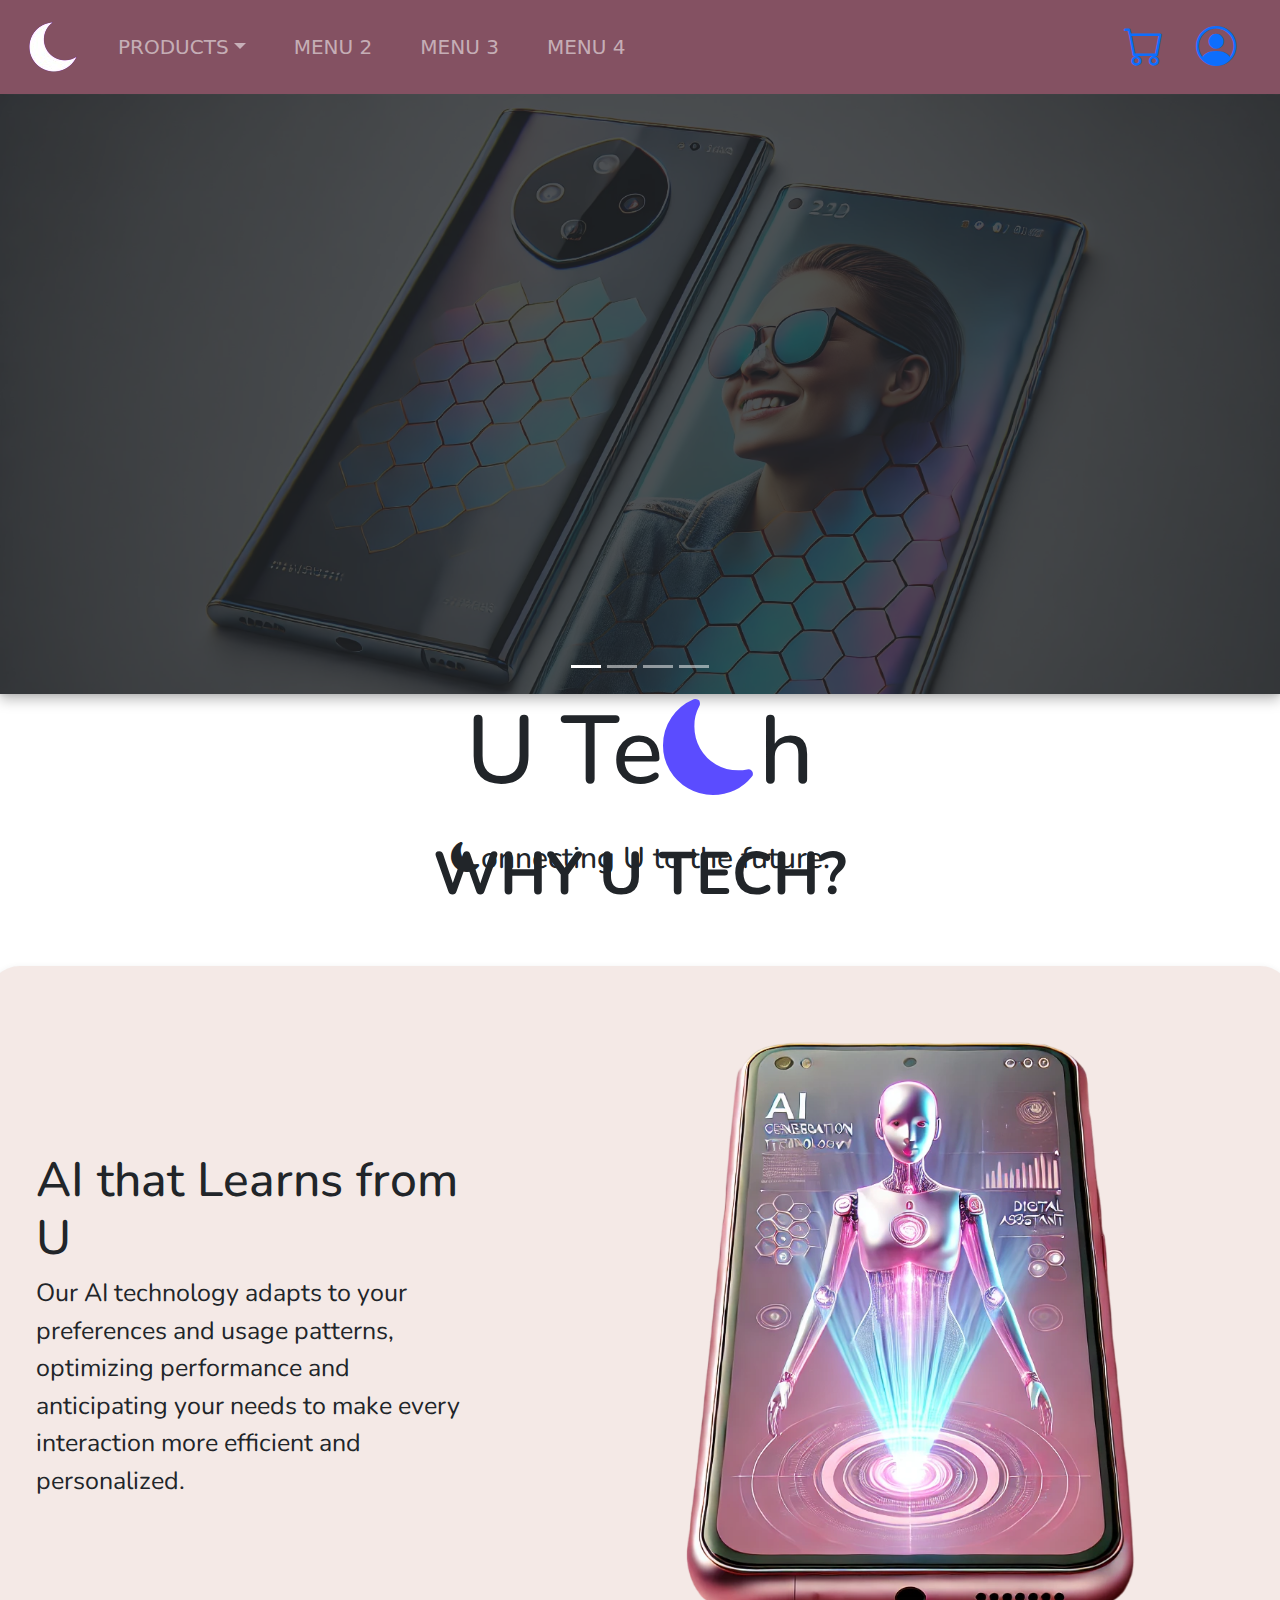
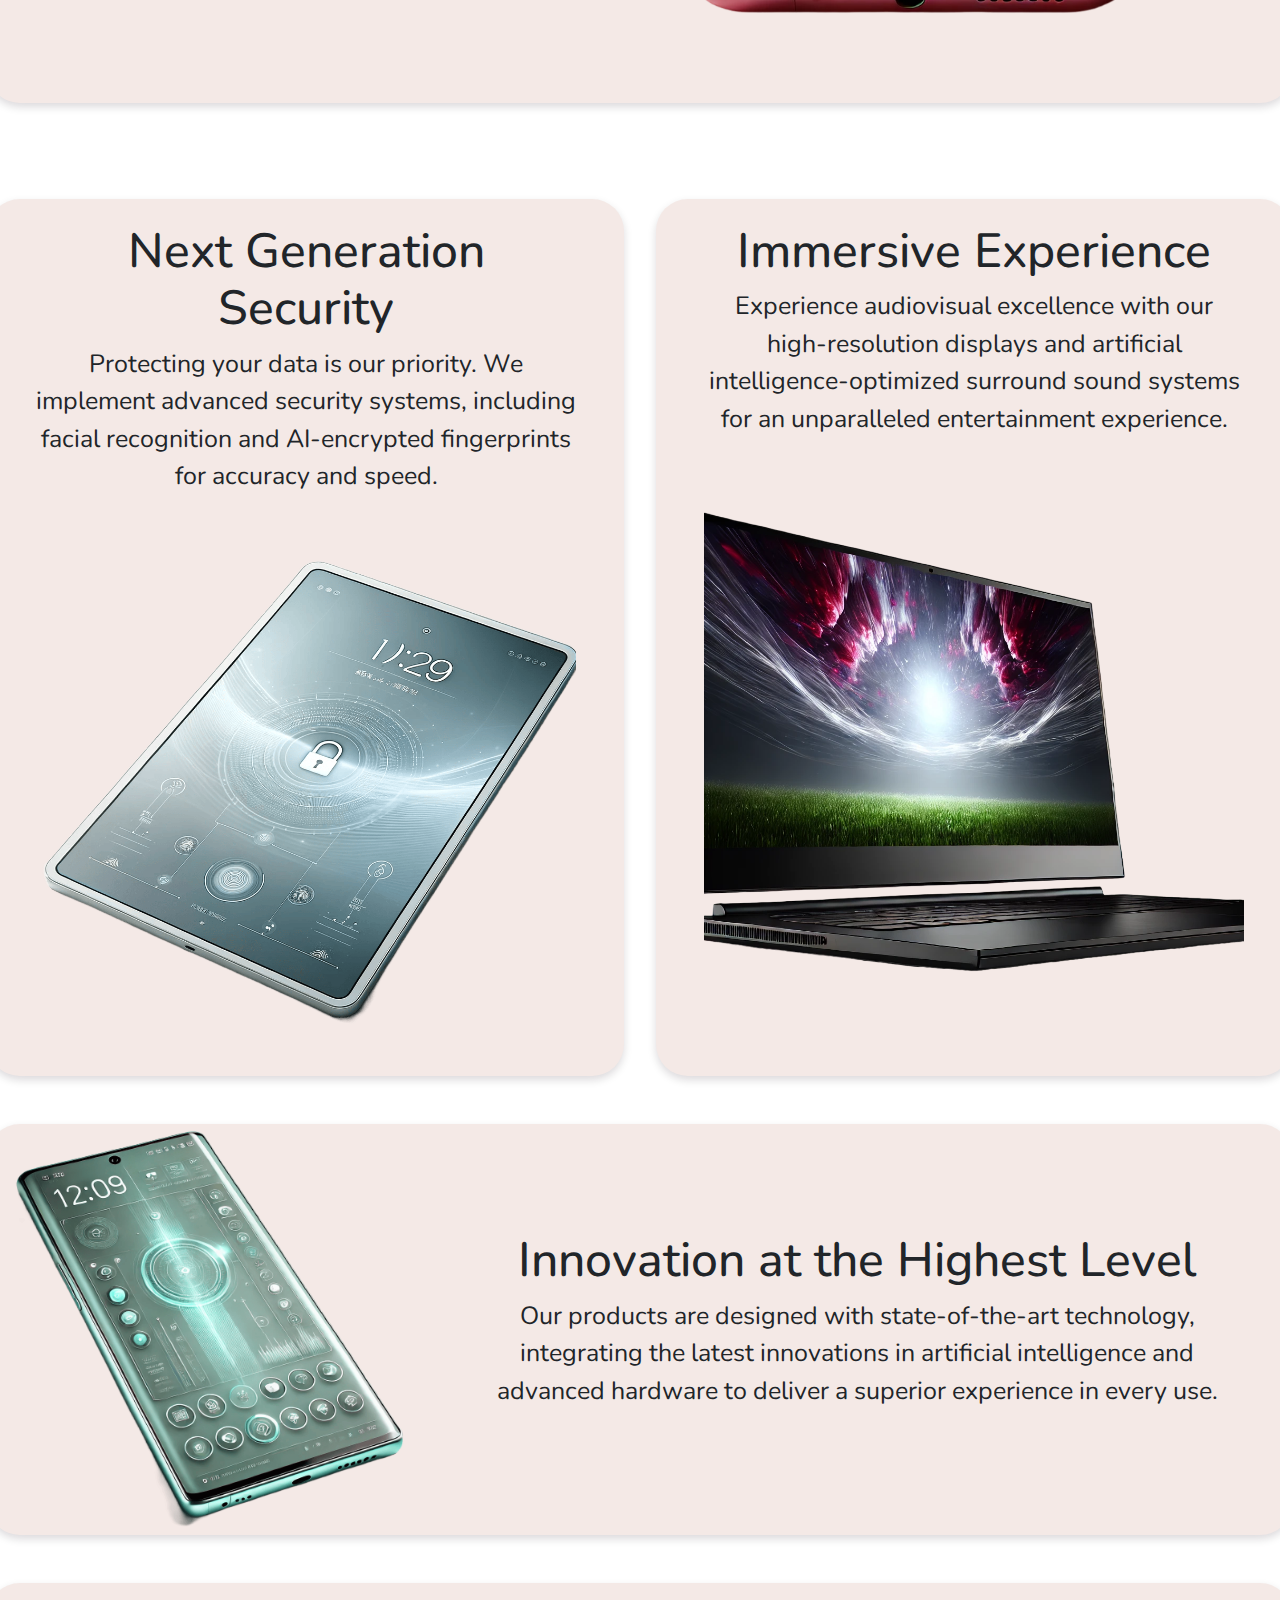
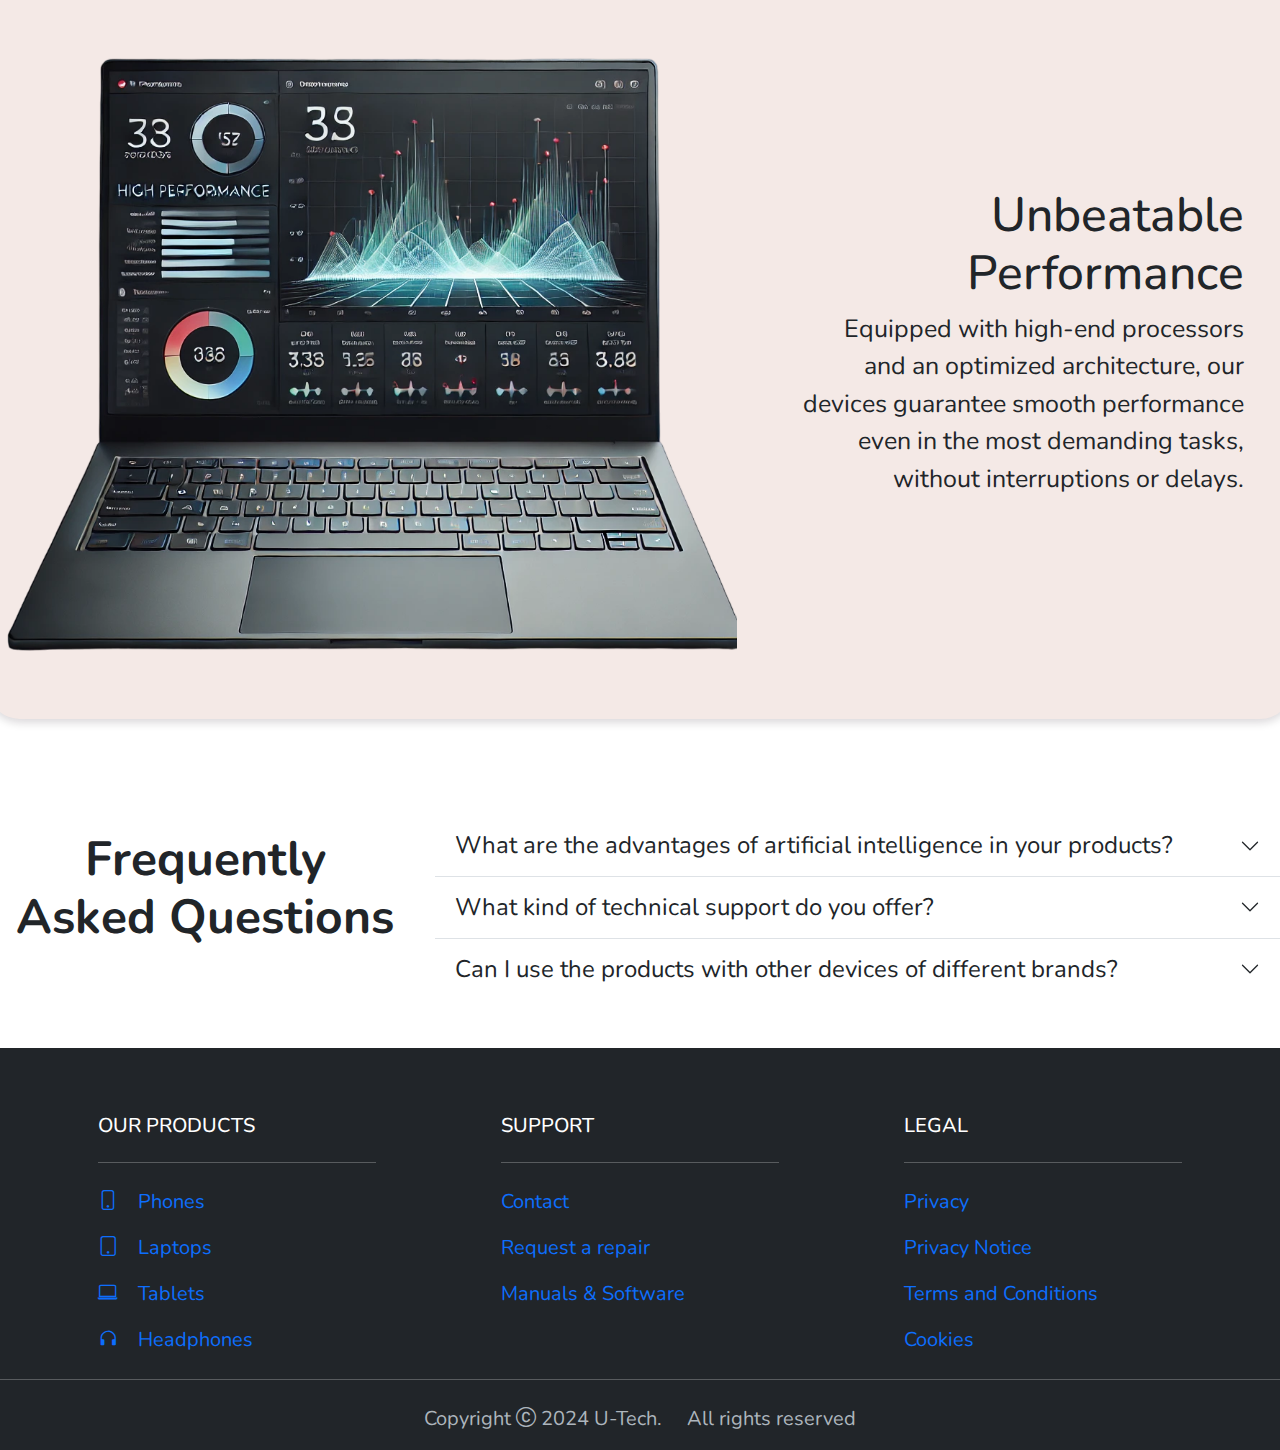
<file: public/index.html>
<!DOCTYPE html>
<html lang="en">
<head>
    <meta charset="UTF-8">
    <meta name="viewport" content="width=device-width, initial-scale=1.0">
    <title>U Tech</title>
    <link rel="icon" href="/public/icons/logo-blanco-s.png" type="image/x-icon">
    <link href="https://cdn.jsdelivr.net/npm/bootstrap@5.3.3/dist/css/bootstrap.min.css" rel="stylesheet" integrity="sha384-QWTKZyjpPEjISv5WaRU9OFeRpok6YctnYmDr5pNlyT2bRjXh0JMhjY6hW+ALEwIH" crossorigin="anonymous">
    <link rel="stylesheet" href="https://cdn.jsdelivr.net/npm/bootstrap-icons@1.11.3/font/bootstrap-icons.min.css">
    <link rel="stylesheet" href="/src/styles/styles.css">
    <link rel="stylesheet" href="/src/styles/styles-index.css">
    <link rel="preconnect" href="https://fonts.googleapis.com">
<link rel="preconnect" href="https://fonts.gstatic.com" crossorigin>
<link href="https://fonts.googleapis.com/css2?family=Nunito:ital,wght@0,200..1000;1,200..1000&display=swap" rel="stylesheet">
</head>
<body>
    <!-- MENU -->
    <nav class="navbar relative-top navbar-dark navbar-expand-lg px-3">
        <div class="container-fluid">
           
                <!-- BOTÓN DE MENÚ LATERAL -->
                <button class="navbar-toggler" type="button" data-bs-toggle="offcanvas" data-bs-target="#menu" >
                    <span class="navbar-toggler-icon"></span>
                </button>
                <!-- MENU LOGO -->
                <a class="navbar-brand" href="/public/index.html">
                    <img src="/public/icons/logo-sf.png" alt="U Tech">
                </a>
            

            <!-- OFFCANVAS CONTENEDOR PRINCIPAL -->
            <section class="offcanvas offcanvas-start text-bg-dark" id="menu" tabindex="-1 ">
                <!-- OFFCANVAS HEADER -->
                <div class="offcanvas-header justify-content-evenly pe-5" >
                    <img src="/public/icons/nombre-oscuro.png" alt="U Tech" class="img-fluid" >
                    <button class="btn-close btn-close-white ms-2" type="button" aria-label="Close" data-bs-dismiss="offcanvas"></button>
                </div>
                <div class="offcanvas-body d-flex flex-column justify-content-between" data-bs-theme="dark">
                    <!-- ENLACES A SECCIONES DE LA PÁGINA -->
                    <ul class="navbar-nav fs-5 justify-content-start ">
                        <li class="nav-item dropdown p-3 py-md-3">
                            <a href="#" class="nav-link dropdown-toggle" role="button" data-bs-toggle="dropdown">PRODUCTS</a>
                            <!-- MENU DESPLEGABLE -->
                            <ul class="dropdown-menu">
                                <li><a href="" class="dropdown-item fs-5"><i class="bi bi-phone"></i>&emsp;Phones</a></li>
                                <li><a href="" class="dropdown-item fs-5"><i class="bi bi-tablet"></i>&emsp;Laptops</a></li>
                                <li><a href="" class="dropdown-item fs-5"><i class="bi bi-laptop"></i>&emsp;Tablets</a></li>
                                <li><a href="" class="dropdown-item fs-5"><i class="bi bi-headphones"></i>&emsp;Headphones</a></li>
                            </ul>
                        </li>
                        <li class="nav-item p-3 py-md-3 "><a href="" class="nav-link">MENU 2</a></li>
                        <li class="nav-item p-3 py-md-3 "><a href="" class="nav-link">MENU 3</a></li>
                        <li class="nav-item p-3 py-md-3 "><a href="" class="nav-link">MENU 4</a></li>
                    </ul>
                    <!-- ICONOS DE REDES SOCIALES -->
                     <div class="d-lg-none align-self-center ">
                        <a href="" class="icon-link"><i class="bi bi-twitter-x p-4 fs-1" style="color: white"></i></a>
                        <a href="" class="icon-link "><i class="bi bi-facebook p-4 fs-1" style="color: white"></i></a>
                        <a href="https://github.com/LEO-OV" class="icon-link"><i class="bi bi-github p-4 fs-1" style="color: white"></i></a>
                     </div>
                </div>
            </section>

            <!-- ICONOS SESIÓN Y CARRITO  -->
            <ul class="nav justify-content-end align-items-center">
                <li class="nav-item"><a href="" class="nav-link"><i class="bi bi-cart fs-1"></i></a></li>
                <li class="nav-item"><a href="" class="nav-link"><i class="bi bi-person-circle fs-1"></i></a></li>
            </ul>
        </div>
    </nav>
    <script src="https://cdn.jsdelivr.net/npm/bootstrap@5.3.3/dist/js/bootstrap.bundle.min.js" integrity="sha384-YvpcrYf0tY3lHB60NNkmXc5s9fDVZLESaAA55NDzOxhy9GkcIdslK1eN7N6jIeHz" crossorigin="anonymous"></script>

<!-- CONTENIDO DEL INDEX -->
    <!-- CARRUSEL -->
    <section class="carousel-index mb-5 text-center">
        <div class="carousel slide" id="carousel-index" data-bs-ride="carousel">
            <div class="carousel-indicators">
                <button type="button" data-bs-target="#carousel-index" data-bs-slide-to="0" class="active" aria-current="true" aria-label="Slide 1"></button>
                <button type="button" data-bs-target="#carousel-index" data-bs-slide-to="1" aria-label="Slide 2"></button>
                <button type="button" data-bs-target="#carousel-index" data-bs-slide-to="2" aria-label="Slide 3"></button>
                <button type="button" data-bs-target="#carousel-index" data-bs-slide-to="3" aria-label="Slide 4"></button>
              </div>
            <div class="carousel-inner">
                <div class="carousel-item active" data-bs-interval="2000" style="background-image: url(/public/img/carrusel-1.png);">
                </div>
                <div class="carousel-item"  data-bs-interval="2000" style="background-image: url(/public/img/carrusel-2.png);">
                </div>
                <div class="carousel-item"  data-bs-interval="2000" style="background-image: url(/public/img/carrusel-3.png);">
                </div>
                <div class="carousel-item" data-bs-interval="2000" style="background-image: url(/public/img/carrusel-4.png);">
                </div>
            </div>
            <div class="titulo">
                <h1>U Te<i class="bi bi-moon-fill" style="color: #5b4cff"></i>h</h1>
                <br>
                <h6><i class="bi bi-moon-fill"></i>onnecting U to the future.</h6>
            </div>
        </div>
    </section>

    <!-- CARACTERISTICAS DESTACADAS -->
    <section class="container-fluid content-index my-5 text-center">
        <div class="row my-5">
            <h3 class="fw-bold">WHY U TECH?</h3>
        </div>
        <!-- CARACTERISTICA 1 -->
        <div class="row i-card rounded-5 mb-5">
            <div class="col-md-5 ver-align px-5 py-4 text-lg-start text-center">
                <h4>AI that Learns from U</h4>
                <p>Our AI technology adapts to your preferences and usage patterns, optimizing performance and anticipating your needs to make every interaction more efficient and personalized.</p>
            </div>
            <div class="col-md-7 ver-align">
                <img src="/public/img/car1.png" alt="AI that learns from you." class="img-fluid">
            </div>
        </div>

        <!-- CARACTERISTICA 2 Y 3 -->
        <div class="row">
            <div class="col-sm i-card rounded-5 me-md-3  my-5 px-5 py-4">
                <div class="row">
                    <h4>Next Generation Security</h4>
                    <p>Protecting your data is our priority. We implement advanced security systems, including facial recognition and AI-encrypted fingerprints for accuracy and speed.</p>
                </div>
                <div class="row">
                    <img src="/public/img/car4.png" alt="Next generation security." class="img-fluid">
                </div>
            </div>
            <div class="col-sm i-card rounded-5 ms-md-3  my-5 px-5 py-4">
                <div class="row">
                    <h4>Immersive Experience</h4>
                    <p>Experience audiovisual excellence with our high-resolution displays and artificial intelligence-optimized surround sound systems for an unparalleled entertainment experience.</p>
                </div>
                <div class="row">
                    <img src="/public/img/car5.png" alt="Immersive experience." class="img-fluid">
                </div>
            </div>
        </div>
        
        <!-- CARACTERISTICA 4 -->
        <div class="row i-card rounded-5 mb-5">
            <div class="col-md-4 ver-align">
                <img src="/public/img/car2.png" alt="Innovation at the highest level." class="img-fluid">
            </div>
            <div class="col-md-8 ver-align px-5 py-4">
                <h4>Innovation at the Highest Level</h4>
                <p>Our products are designed with state-of-the-art technology, integrating the latest innovations in artificial intelligence and advanced hardware to deliver a superior experience in every use.</p>
            </div>
        </div>

        <!-- CARACTERISTICA 5 -->
        <div class="row i-card rounded-5 mb-5"> 
            <div class="col-md-7 ver-align">
                <img src="/public/img/car3.png" alt="Unbeatable performance." class="img-fluid">
            </div>
            <div class="col-md-5 ver-align px-5 py-4 text-lg-end text-center">
                <h4>Unbeatable Performance</h4>
                <p>Equipped with high-end processors and an optimized architecture, our devices guarantee smooth performance even in the most demanding tasks, without interruptions or delays.</p>

            </div>
        </div>
    </section>

    <!-- PREGUNTAS FRECUENTES -->
    <section class="container-fluid content-index mb-5">
        <div class="row">
            <div class="col-lg-4">
                <div class="container text-center p-3">
                    <h4 class="fw-bold">Frequently Asked Questions</h4>
                </div>
            </div>
            <div class="col-lg-8">
                <div class="accordion accordion-flush" id="FAQ">
                    <!-- PREGUNTA 1 -->
                    <div class="accordion-item">
                        <h2 class="accordion-header">
                            <button class="accordion-button collapsed fs-4" type="button" data-bs-toggle="collapse" data-bs-target="#Q1" aria-expanded="false" aria-controls="Q1"> 
                                What are the advantages of artificial intelligence in your products?
                            </button>
                        </h2>
                        <div id="Q1" class="accordion-collapse collapse" data-bs-parent="#FAQ">
                            <div class="accordion-body">
                                <p class="fs-5">Our AI is designed to learn from your habits and optimize your experience, whether it's battery usage, task processing, or the security of your data. This means our devices become faster and more efficient over time, adapting to the way you work and play.</p>
                            </div>
                        </div>
                    </div>
                    <!-- PREGUNTA 2 -->
                    <div class="accordion-item">
                        <h2 class="accordion-header">
                            <button class="accordion-button collapsed fs-4" type="button" data-bs-toggle="collapse" data-bs-target="#Q2" aria-expanded="false" aria-controls="Q1"> 
                                What kind of technical support do you offer?
                            </button>
                        </h2>
                        <div id="Q2" class="accordion-collapse collapse" data-bs-parent="#FAQ">
                            <div class="accordion-body">
                                <p class="fs-5">We offer 24/7 technical support through online chat, email and telephone assistance. In addition, we have a network of authorized service centers and a team of experts ready to help you with any problem you may have.</p>
                            </div>
                        </div>
                    </div>
                    <!-- PREGUNTA 3 -->
                    <div class="accordion-item">
                        <h2 class="accordion-header">
                            <button class="accordion-button collapsed fs-4" type="button" data-bs-toggle="collapse" data-bs-target="#Q3" aria-expanded="false" aria-controls="Q1"> 
                                Can I use the products with other devices of different brands?
                            </button>
                        </h2>
                        <div id="Q3" class="accordion-collapse collapse" data-bs-parent="#FAQ">
                            <div class="accordion-body">
                                <p class="fs-5">Yes, our products are designed to be highly compatible with other brands' devices, although we recommend taking advantage of our integrated ecosystem to enjoy the best possible experience.</p>
                            </div>
                        </div>
                    </div>
                </div>
            </div>
        </div>
    </section>

    
<!-- FIN DEL INDEX -->
    <!-- FOOTER -->
    <footer>
        <div class="footer px-5 py-2">
            <!-- SECCIONES DEL FOOTER -->
            <div class="row text-center text-md-start">
                <div class="col-md-3 col-lg-3 co-xl-3  mx-auto pt-5">
                    <h5 class="fs-5 mb-4">OUR PRODUCTS</h5>
                    <hr class="mb-4">
                    <p class="link-footer fs-5"><a href="" ><i class="bi bi-phone"></i>&emsp;Phones</a></p>
                    <p class="link-footer fs-5"><a href="" ><i class="bi bi-tablet"></i>&emsp;Laptops</a></p>
                    <p class="link-footer fs-5"><a href="" ><i class="bi bi-laptop"></i>&emsp;Tablets</a></p>
                    <p class="link-footer fs-5"><a href="" ><i class="bi bi-headphones"></i>&emsp;Headphones</a></p>
                </div>
                <div class="col-md-3 col-lg-3 co-xl-3 mx-auto pt-5">
                    <h5 class="fs-5 mb-4">SUPPORT</h5>
                    <hr class="mb-4">
                    <p class="link-footer fs-5"><a href="" >Contact</a></p>
                    <p class="link-footer fs-5"><a href="" >Request a repair</a></p>
                    <p class="link-footer fs-5"><a href="" >Manuals & Software</a></p>
                </div>
                <div class="col-md-3 col-lg-3 co-xl-3  mx-auto pt-5">
                    <h6 class="mb-4 fs-5">LEGAL</h6>
                    <hr class="mb-4">
                    <p class="link-footer fs-5"><a href="" >Privacy</a></p>
                    <p class="link-footer fs-5"><a href="" >Privacy Notice</a></p>
                    <p class="link-footer fs-5"><a href="" >Terms and Conditions</a></p>
                    <p class="link-footer fs-5"><a href="" >Cookies</a></p>
                </div>
            </div>
        </div>
        <div class="row text-center">
            <hr class="mb-4">
            <p class="fs-5" style="color: #ADB5BD;">Copyright <i class="bi bi-c-circle"></i> 2024 U-Tech. &emsp;All rights reserved</p>
        </div>
    </footer>
</body>
</html>
</file>
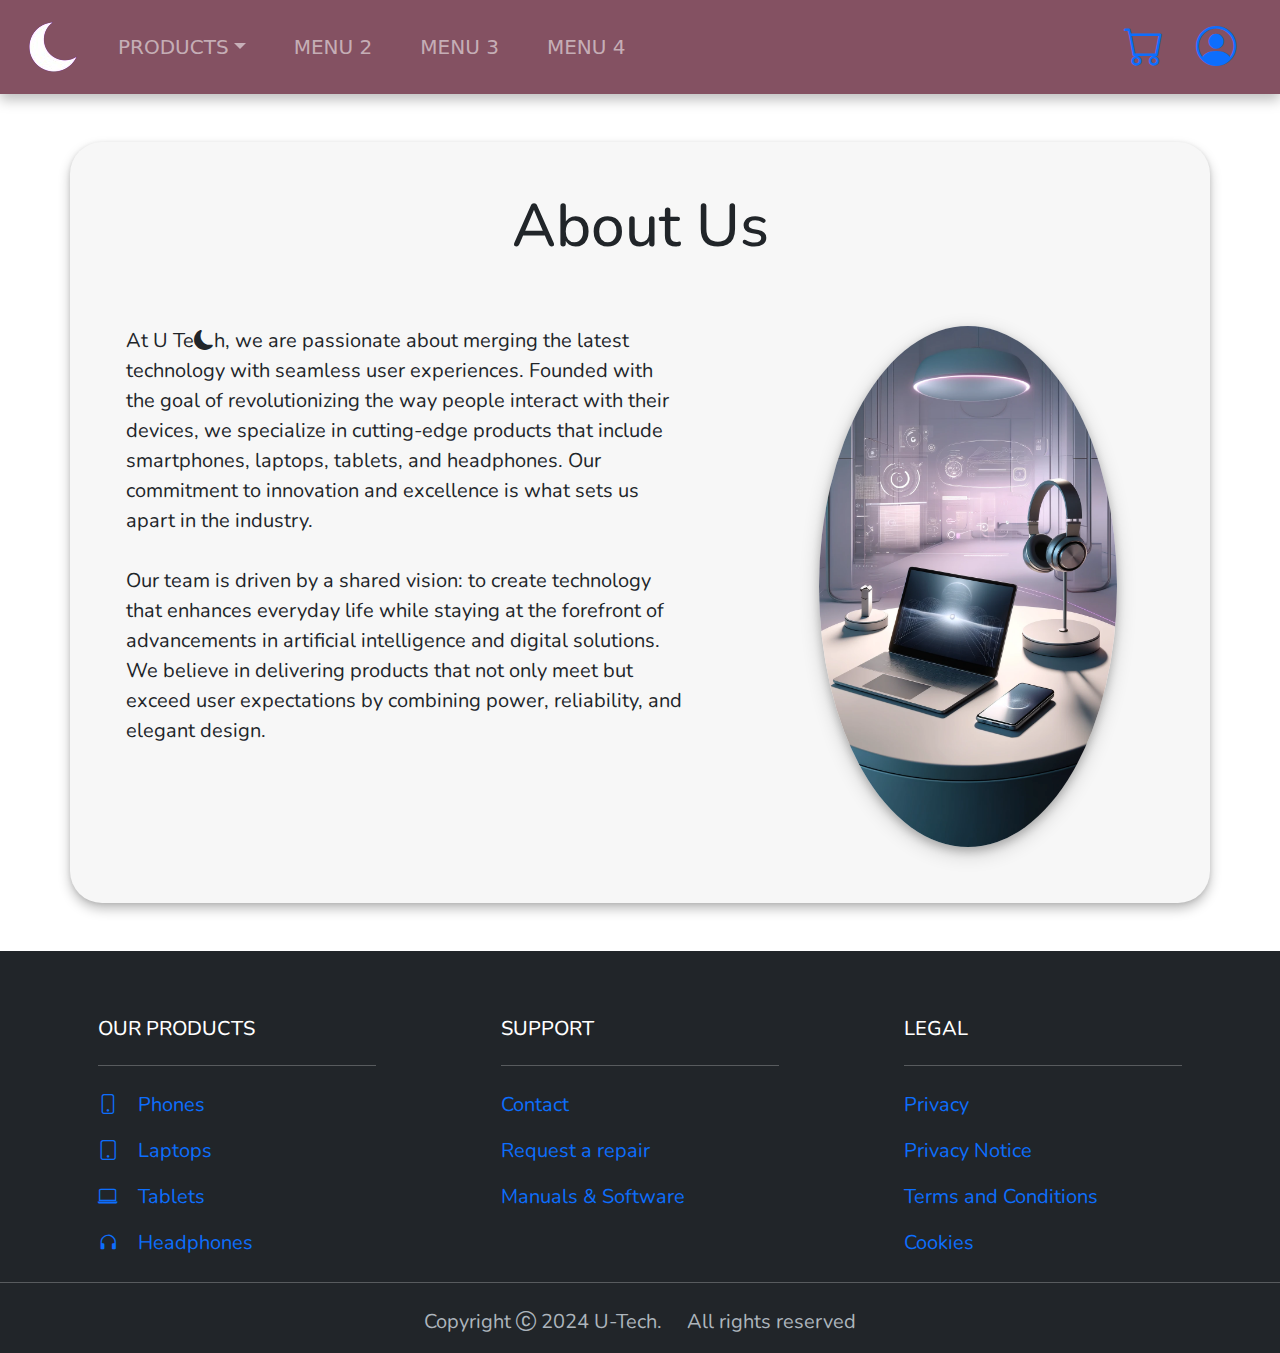
<file: src/pages/AboutUs.html>
<!DOCTYPE html>
<html lang="en">
<head>
    <meta charset="UTF-8">
    <meta name="viewport" content="width=device-width, initial-scale=1.0">
    <title>U Tech</title>
    <link rel="icon" href="/public/icons/logo-blanco-s.png" type="image/x-icon">
    <link href="https://cdn.jsdelivr.net/npm/bootstrap@5.3.3/dist/css/bootstrap.min.css" rel="stylesheet" integrity="sha384-QWTKZyjpPEjISv5WaRU9OFeRpok6YctnYmDr5pNlyT2bRjXh0JMhjY6hW+ALEwIH" crossorigin="anonymous">
    <link rel="stylesheet" href="https://cdn.jsdelivr.net/npm/bootstrap-icons@1.11.3/font/bootstrap-icons.min.css">
    <link rel="stylesheet" href="/src/styles/styles.css">
    <link rel="stylesheet" href="/src/styles/styles-index.css">
    <link rel="stylesheet" href="/src/styles/styles-about-us.css">
    <link rel="preconnect" href="https://fonts.googleapis.com">
<link rel="preconnect" href="https://fonts.gstatic.com" crossorigin>
<link href="https://fonts.googleapis.com/css2?family=Nunito:ital,wght@0,200..1000;1,200..1000&display=swap" rel="stylesheet">
</head>
<body>
    <!-- MENU -->
    <nav class="navbar relative-top navbar-dark navbar-expand-lg px-3">
        <div class="container-fluid">
           
                <!-- BOTÓN DE MENÚ LATERAL -->
                <button class="navbar-toggler" type="button" data-bs-toggle="offcanvas" data-bs-target="#menu" >
                    <span class="navbar-toggler-icon"></span>
                </button>
                <!-- MENU LOGO -->
                <a class="navbar-brand" href="/public/index.html">
                    <img src="/public/icons/logo-sf.png" alt="U Tech">
                </a>
            

            <!-- OFFCANVAS CONTENEDOR PRINCIPAL -->
            <section class="offcanvas offcanvas-start text-bg-dark" id="menu" tabindex="-1 ">
                <!-- OFFCANVAS HEADER -->
                <div class="offcanvas-header justify-content-evenly pe-5" >
                    <img src="/public/icons/nombre-oscuro.png" alt="U Tech" class="img-fluid" >
                    <button class="btn-close btn-close-white ms-2" type="button" aria-label="Close" data-bs-dismiss="offcanvas"></button>
                </div>
                <div class="offcanvas-body d-flex flex-column justify-content-between" data-bs-theme="dark">
                    <!-- ENLACES A SECCIONES DE LA PÁGINA -->
                    <ul class="navbar-nav fs-5 justify-content-start ">
                        <li class="nav-item dropdown p-3 py-md-3">
                            <a href="#" class="nav-link dropdown-toggle" role="button" data-bs-toggle="dropdown">PRODUCTS</a>
                            <!-- MENU DESPLEGABLE -->
                            <ul class="dropdown-menu">
                                <li><a href="" class="dropdown-item fs-5"><i class="bi bi-phone"></i>&emsp;Phones</a></li>
                                <li><a href="" class="dropdown-item fs-5"><i class="bi bi-tablet"></i>&emsp;Laptops</a></li>
                                <li><a href="" class="dropdown-item fs-5"><i class="bi bi-laptop"></i>&emsp;Tablets</a></li>
                                <li><a href="" class="dropdown-item fs-5"><i class="bi bi-headphones"></i>&emsp;Headphones</a></li>
                            </ul>
                        </li>
                        <li class="nav-item p-3 py-md-3 "><a href="" class="nav-link">MENU 2</a></li>
                        <li class="nav-item p-3 py-md-3 "><a href="" class="nav-link">MENU 3</a></li>
                        <li class="nav-item p-3 py-md-3 "><a href="" class="nav-link">MENU 4</a></li>
                    </ul>
                    <!-- ICONOS DE REDES SOCIALES -->
                     <div class="d-lg-none align-self-center ">
                        <a href="" class="icon-link"><i class="bi bi-twitter-x p-4 fs-1" style="color: white"></i></a>
                        <a href="" class="icon-link "><i class="bi bi-facebook p-4 fs-1" style="color: white"></i></a>
                        <a href="https://github.com/LEO-OV" class="icon-link"><i class="bi bi-github p-4 fs-1" style="color: white"></i></a>
                     </div>
                </div>
            </section>

            <!-- ICONOS SESIÓN Y CARRITO  -->
            <ul class="nav justify-content-end align-items-center">
                <li class="nav-item"><a href="" class="nav-link"><i class="bi bi-cart fs-1"></i></a></li>
                <li class="nav-item"><a href="" class="nav-link"><i class="bi bi-person-circle fs-1"></i></a></li>
            </ul>
        </div>
    </nav>
    <script src="https://cdn.jsdelivr.net/npm/bootstrap@5.3.3/dist/js/bootstrap.bundle.min.js" integrity="sha384-YvpcrYf0tY3lHB60NNkmXc5s9fDVZLESaAA55NDzOxhy9GkcIdslK1eN7N6jIeHz" crossorigin="anonymous"></script>

    <section class="about d-flex justify-content-center">
        <div class="container about-card  my-5 rounded-5">
            <div class="row text-center pt-5">
                <h3>About Us</h3>
            </div>
            <div class="row align-items-cente p-2">
                <div class="col-lg-7 col-md-12 p-lg-5">
                    <p class="fs-5">At U Te<i class="bi bi-moon-fill"></i>h, we are passionate about merging the latest technology with seamless user experiences. Founded with the goal of revolutionizing the way people interact with their devices, we specialize in cutting-edge products that include smartphones, laptops, tablets, and headphones. Our commitment to innovation and excellence is what sets us apart in the industry.
                    <br><br>
                    Our team is driven by a shared vision: to create technology that enhances everyday life while staying at the forefront of advancements in artificial intelligence and digital solutions. We believe in delivering products that not only meet but exceed user expectations by combining power, reliability, and elegant design.
                    </p>
                </div>
                <div class="col-lg-5 col-md-12 text-center p-lg-5 ver-align">
                    <img src="/public/img/aboutUs-img.png" alt="About Us Image" class="img-fluid rounded-circle about-img">
                </div>
            </div>
        </div>
    </section>    
    
    <footer>
        <div class="footer px-5 py-2">
            <!-- SECCIONES DEL FOOTER -->
            <div class="row text-center text-md-start">
                <div class="col-md-3 col-lg-3 co-xl-3  mx-auto pt-5">
                    <h5 class="fs-5 mb-4">OUR PRODUCTS</h5>
                    <hr class="mb-4">
                    <p class="link-footer fs-5"><a href="" ><i class="bi bi-phone"></i>&emsp;Phones</a></p>
                    <p class="link-footer fs-5"><a href="" ><i class="bi bi-tablet"></i>&emsp;Laptops</a></p>
                    <p class="link-footer fs-5"><a href="" ><i class="bi bi-laptop"></i>&emsp;Tablets</a></p>
                    <p class="link-footer fs-5"><a href="" ><i class="bi bi-headphones"></i>&emsp;Headphones</a></p>
                </div>
                <div class="col-md-3 col-lg-3 co-xl-3 mx-auto pt-5">
                    <h5 class="fs-5 mb-4">SUPPORT</h5>
                    <hr class="mb-4">
                    <p class="link-footer fs-5"><a href="" >Contact</a></p>
                    <p class="link-footer fs-5"><a href="" >Request a repair</a></p>
                    <p class="link-footer fs-5"><a href="" >Manuals & Software</a></p>
                </div>
                <div class="col-md-3 col-lg-3 co-xl-3  mx-auto pt-5">
                    <h6 class="mb-4 fs-5">LEGAL</h6>
                    <hr class="mb-4">
                    <p class="link-footer fs-5"><a href="" >Privacy</a></p>
                    <p class="link-footer fs-5"><a href="" >Privacy Notice</a></p>
                    <p class="link-footer fs-5"><a href="" >Terms and Conditions</a></p>
                    <p class="link-footer fs-5"><a href="" >Cookies</a></p>
                </div>
            </div>
        </div>
        <div class="row text-center">
            <hr class="mb-4">
            <p class="fs-5" style="color: #ADB5BD;">Copyright <i class="bi bi-c-circle"></i> 2024 U-Tech. &emsp;All rights reserved</p>
        </div>
    </footer>
</body>
</html>
</file>
<file: src/styles/styles.css>
body{
    display: flex;
    flex-direction: column;
    min-height: 100vh;
    margin: 0;
}
.navbar{
    background: #845162;
    box-shadow: 0px 6px 12px rgba(0, 0, 0, 0.25);
}

nav, .offcanvas{
    color: white;
}
.navbar-toggler{
    border: none;
}
.navbar-toggler:focus{
    outline: none;
    box-shadow: none;
}
.dropdown-item {
    opacity: 0.6;
}
.dropdown-item:hover {
    background: none;
    opacity: 1;
}
.dropdown-item:active {
    opacity: 0.6;
}
footer{
    background-color: #212529;
    padding-top: 10px;
    color: white;
    margin-top: auto;
    width: 100%;
}
.link-footer, a{
    text-decoration: none;
}

.content{
    align-self: center;
}

/* MEDIA QUERIES */

/* Para pantallas grandes (monitores grandes o pantallas de escritorio) */
@media (min-width: 1400px) {
    .content{
        width: 80%;
    }
    .carousel-index {
        width: 80%;
        height: 800px;
    }
    h1{
        font-size: 120px;
    }
    h2{
        font-size: 96px;
    }
    h3{
        font-size: 76px;
    }
    h4{
        font-size: 60px;
    }
    h5{
        font-size: 48px;
    }
    h6{
        font-size: 38px;
    }
    p{
        font-size: 30px;
    }
}

/* Para pantallas medianas (laptops y tablets horizontales) */
@media (min-width: 992px) and (max-width: 1399px) {
    .content{
        width: 90%;
    }
    .carousel-index {
        width: 100%;
        height: 600px;
    }
    h1{
        font-size: 96px;
    }
    h2{
        font-size: 76px;
    }
    h3{
        font-size: 60px;
    }
    h4{
        font-size: 48px;
    }
    h5{
        font-size: 38px;
    }
    h6{
        font-size: 30px;
    }
    p{
        font-size: 25px;
    }
}

/* Para pantallas pequeñas (tablets y smartphones grandes) */
@media (min-width: 768px) and (max-width: 991px) {
    .content{
        width: 100%;
    }
    .carousel-index {
        width: 100%;
        height: 500px;
    }
    h1{
        font-size: 76px;
    }
    h2{
        font-size: 60px;
    }
    h3{
        font-size: 48px;
    }
    h4{
        font-size: 38px;
    }
    h5{
        font-size: 30px;
    }
    h6{
        font-size: 25px;
    }
    p{
        font-size: 20px;
    }
    
}

/* Para pantallas extra pequeñas (smartphones) */
@media (max-width: 767px) {
    .carousel-index {
        width: 100%;
        height: 380px;
    }   
    h1{
        font-size: 60px;
    }
    h2{
        font-size: 48px;
    }
    h3{
        font-size: 38px;
    }
    h4{
        font-size: 30px;
    }
    h5{
        font-size: 25px;
    }
    h6{
        font-size: 20px;
    }
    p{
        font-size: 16px;
    }
}

/* UTILIDADES GENERALES */
.fit-img {
    object-fit: cover;
    width: 100%;
    height: 100%;
}
.container-title{
    padding: 0;
    background-color: black;
}
.text-overlay {
    position: absolute;
    top: 50%;
    left: 50%;
    transform: translate(-50%, -50%);
    text-align: center;
    width: 100%;
}
.ver-align{
    align-content: center;
}
.position-relative {
    position: relative;
}
.shadow{
    box-shadow: 0 6px 12px rgba(0, 0, 0, 0.15), 0 4px 6px rgba(0, 0, 0, 0.1);
}

.link{
    color: white !important;
    display: block;
    opacity: 0.6;
    transition: all 0.3s ease;
    position: relative;
}
.link:hover{
    transform: translateX(-5%);
    opacity: 1;
}

.text-justify{
    text-align: justify;
}
h1, h2, h3, h4, h5, h6, p{
    font-family: "Nunito", sans-serif;
    font-optical-sizing: auto;
}
.color1{
    color: #FFE3D8;
}
.color2{
    color: #845162;
}
.color3{
    color: #522c5d;
}
.color4{
    color: #29104A;
}
.color5{
    color: #212529;
}
.bg-sand{
    background-color: #f5f3ef !important;
}

.btn-purple{
    background-color: #522c5d;
    color: white;
    opacity: 0.8;
    transition: 0.5 ease;
    text-decoration: none;
    border: none;
}
.btn-purple:hover{
    opacity: 1;
    box-shadow: rgba(0, 0, 0, .3) 2px 8px 8px 0px;
    transform: translate3d(0, 2px, 0);
}
.btn-purple:focus {
    box-shadow: rgba(0, 0, 0, .3) 2px 8px 4px -6px;
}
.img-hover{
    transition: 0.5s ease;
}
.img-hover:hover{
    transform: scale(1.05);
}
.cart-items{
    position: absolute; 
    top: 15px;
    right: 5px;
    background-color: white; 
    color: #845162; 
    width: 20px; 
    height: 20px; 
    border-radius: 50%; 
    display: flex; 
    align-items: center; 
    justify-content: center; 
    font-size: 12px; 
    z-index: 10; 
    font-weight:bolder;
    box-shadow: 0px 2px 6px rgba(0, 0, 0, 0.15);
    transition: all 0.3s ease;
    z-index: 1; 
}
</file>
<file: src/styles/styles-index.css>
/* CARRUSEL */
.carousel-index{
    align-self: center;
    box-shadow: 0 6px 12px rgba(0, 0, 0, 0.25), 0 1px 4px rgba(0, 0, 0, 0.1);
}

.slide{
    width: 100%;
    height: 100%;
    text-align: center;
    align-items: center;
    position: relative;
    background-color: #212529;
}

.carousel-inner{
    height: 100%;
}

.carousel-item{
    width: 100%;
    height: 100%;
    overflow: hidden;
    background-position:top;
    background-size: cover;
    opacity: 0.2;
}

/* CARACTERISTICAS */
.content-index{
    justify-items: center;
    padding: 0;
}
.i-card{
    background-color: #f4e9e6;
    box-shadow: 0px 4px 8px rgba(21, 0, 22, 0.15);
}
</file>
<file: src/styles/styles-about-us.css>
.about-card {
    width: 100%;
    align-self: center;
    color: #212529;
    box-shadow: 0 6px 12px rgba(0, 0, 0, 0.25), 0 1px 4px rgba(0, 0, 0, 0.1);
    background-color: #f7f7f7;
}

.about-img {
    width: 80%; 
    height: auto;
    box-shadow: 0 4px 8px rgba(0, 0, 0, 0.2), 0 6px 20px rgba(0, 0, 0, 0.19);
    transition: transform 0.5s ease;
}

.about-img:hover {
    transform: scale(1.05);
}
</file>
